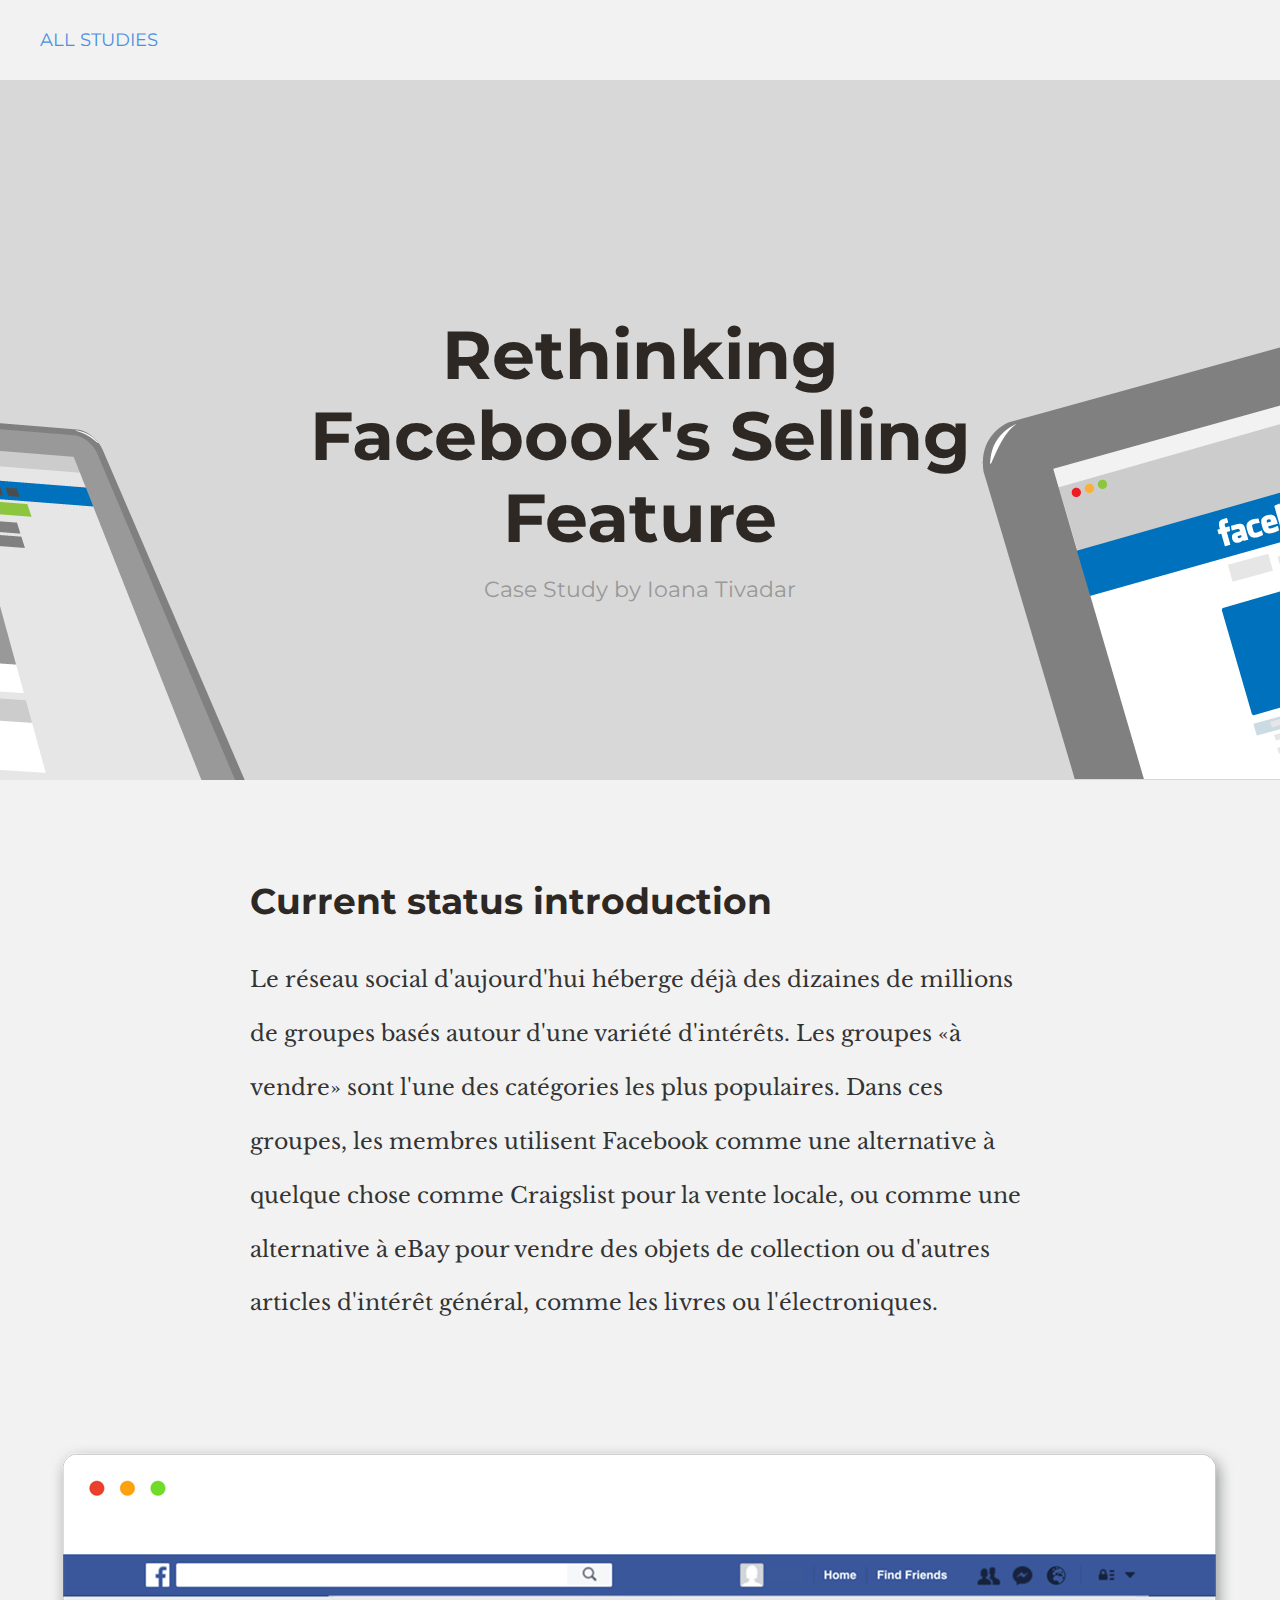
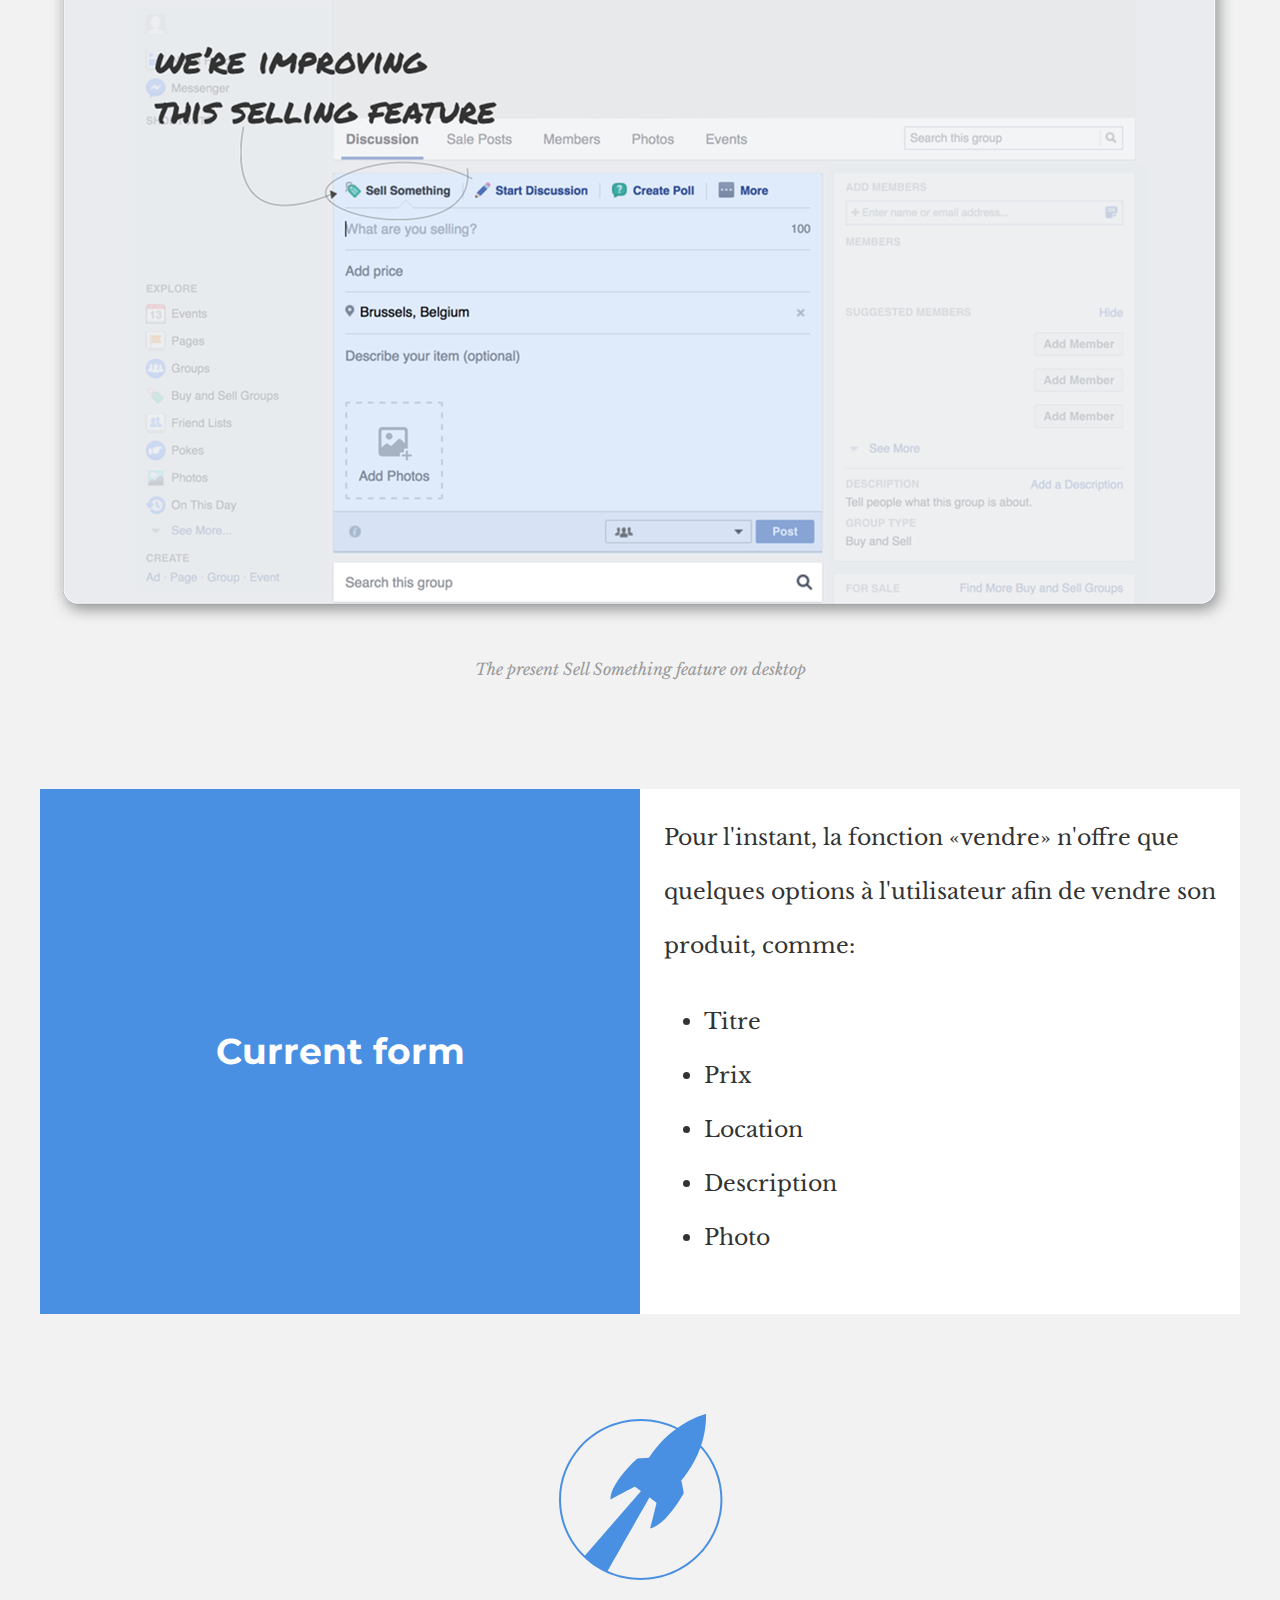
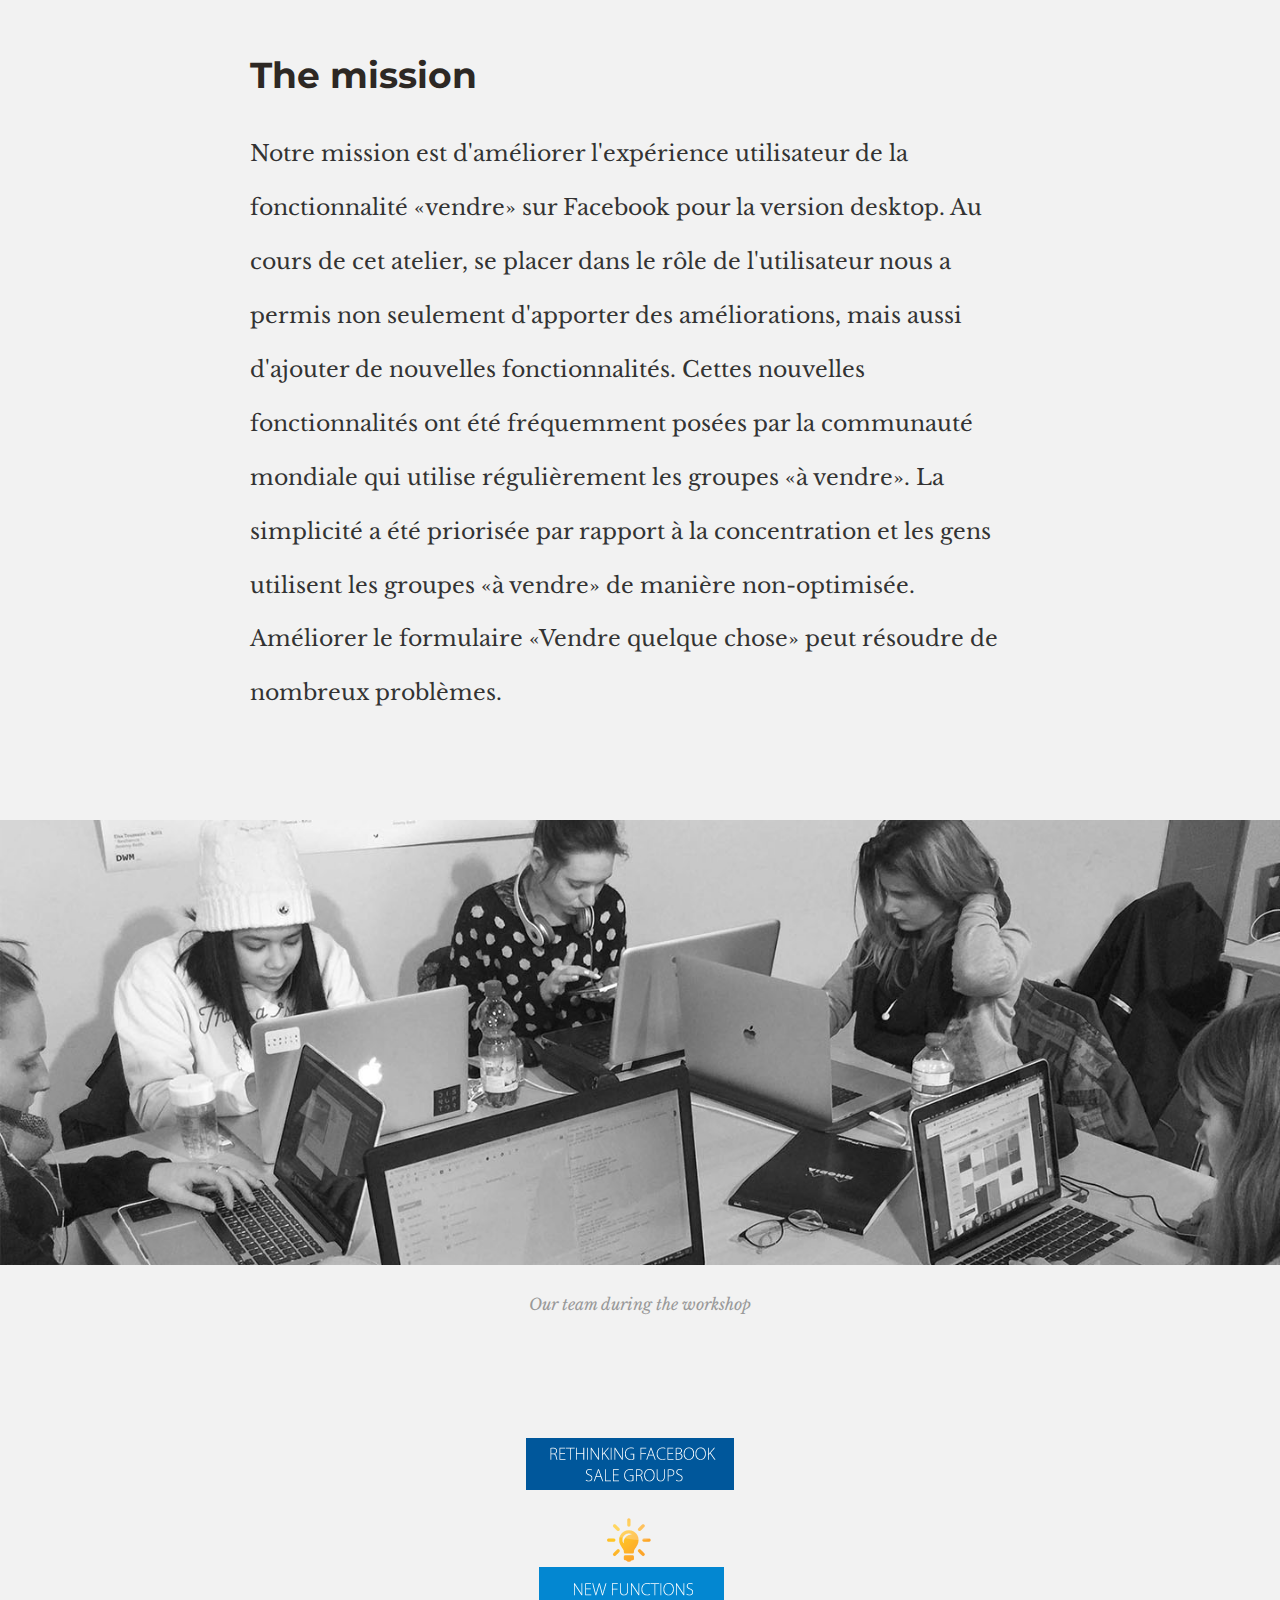
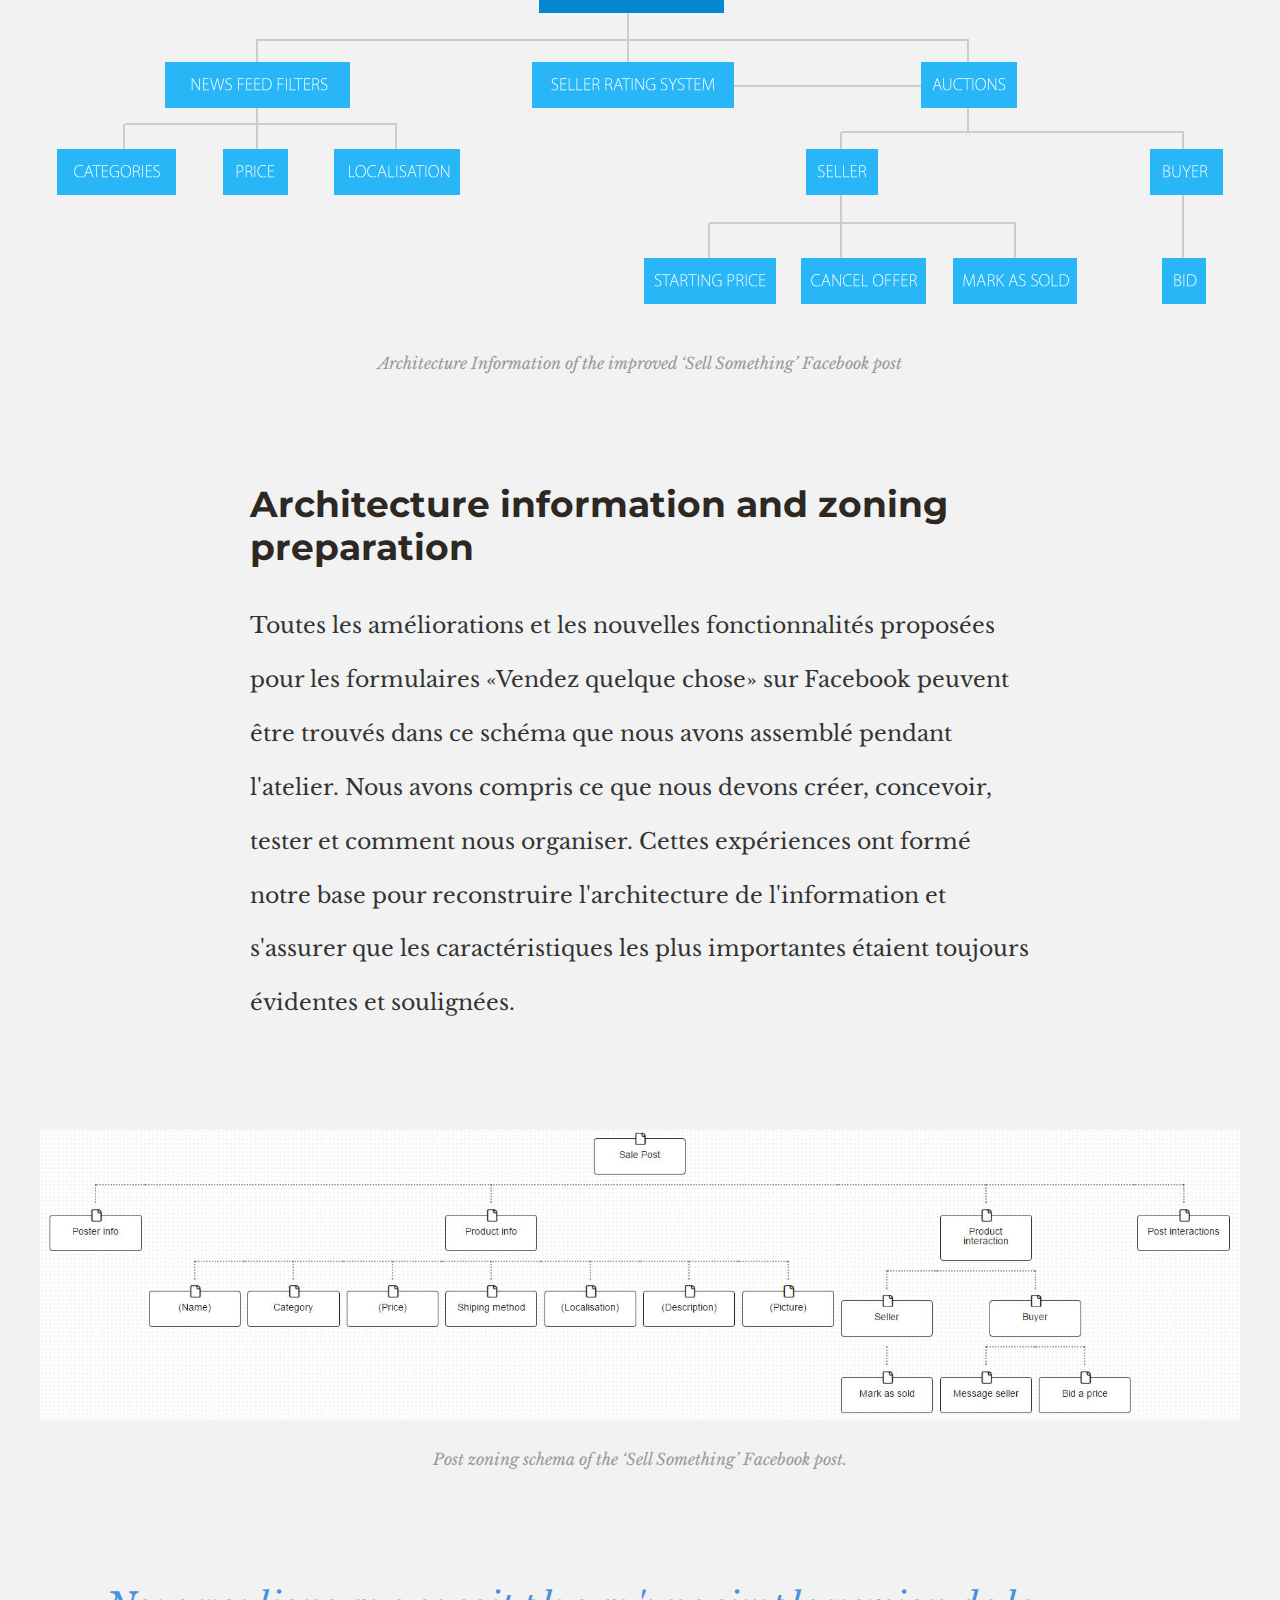
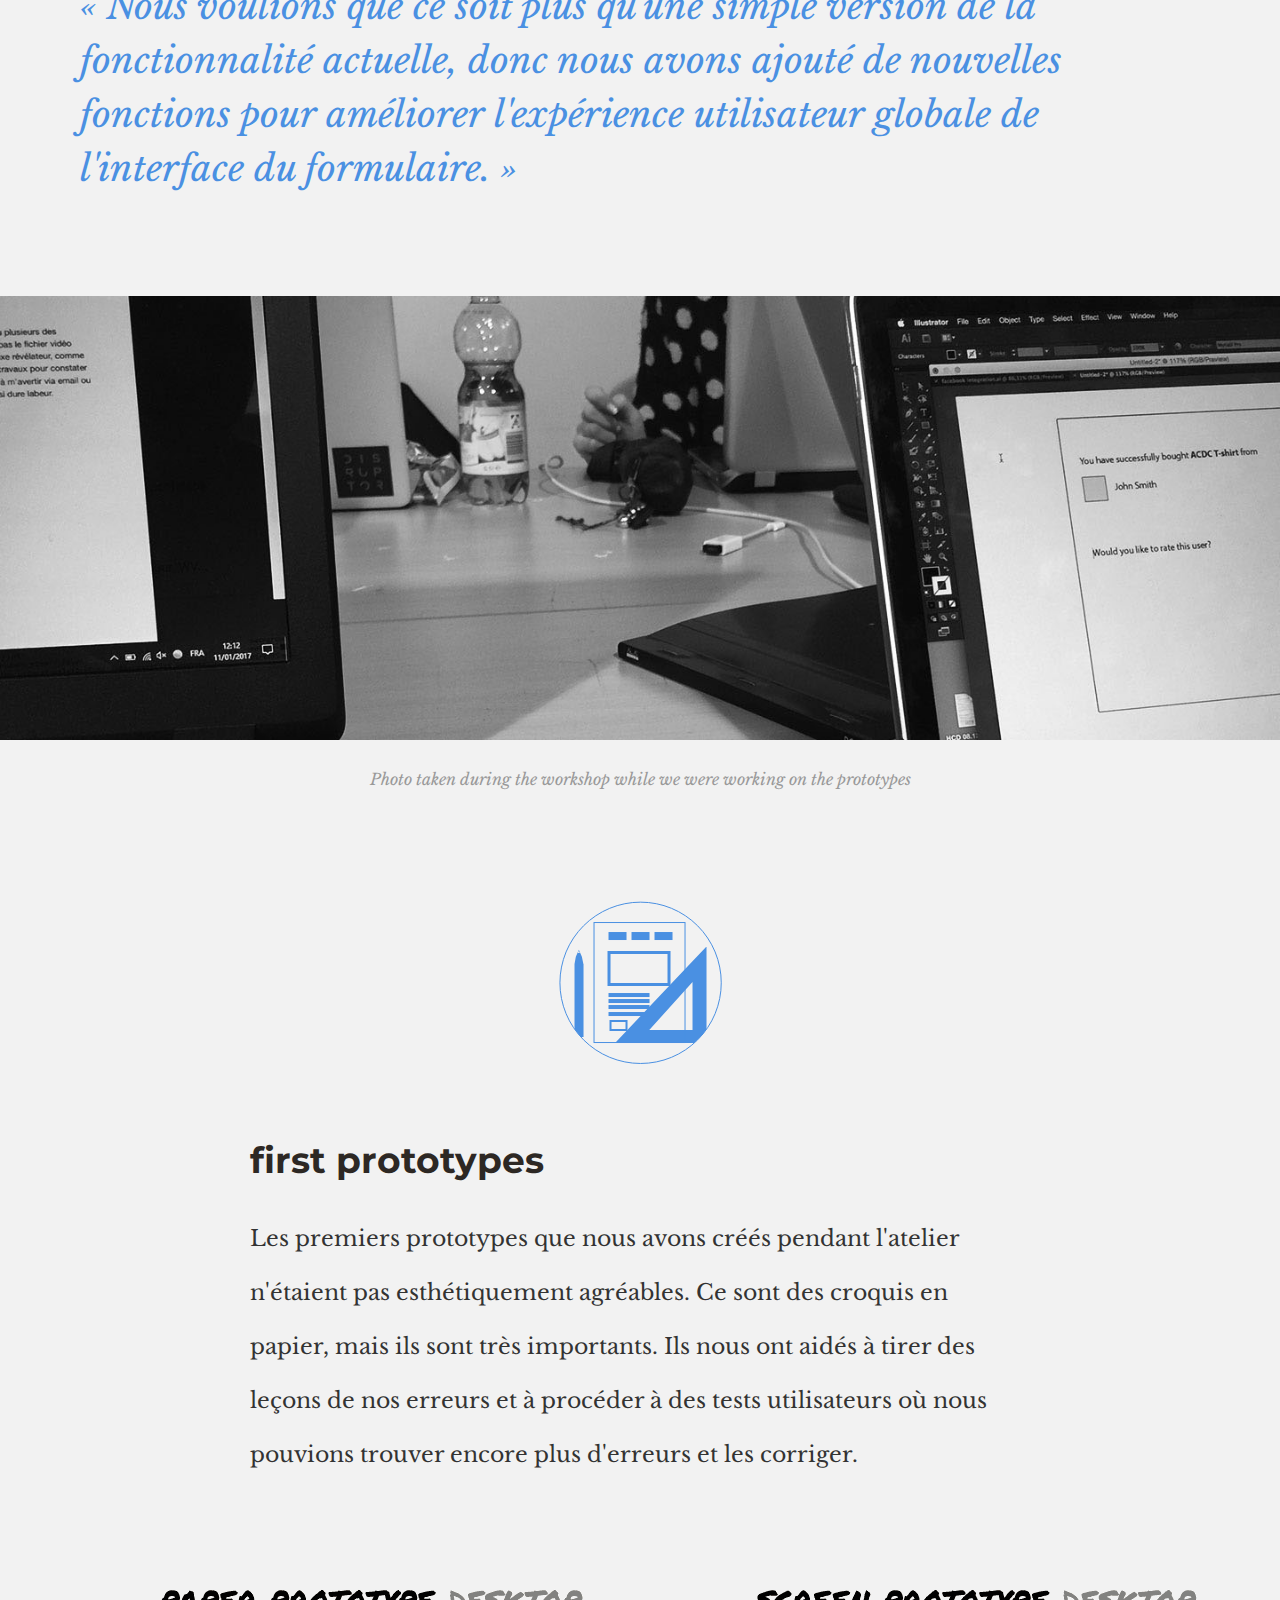
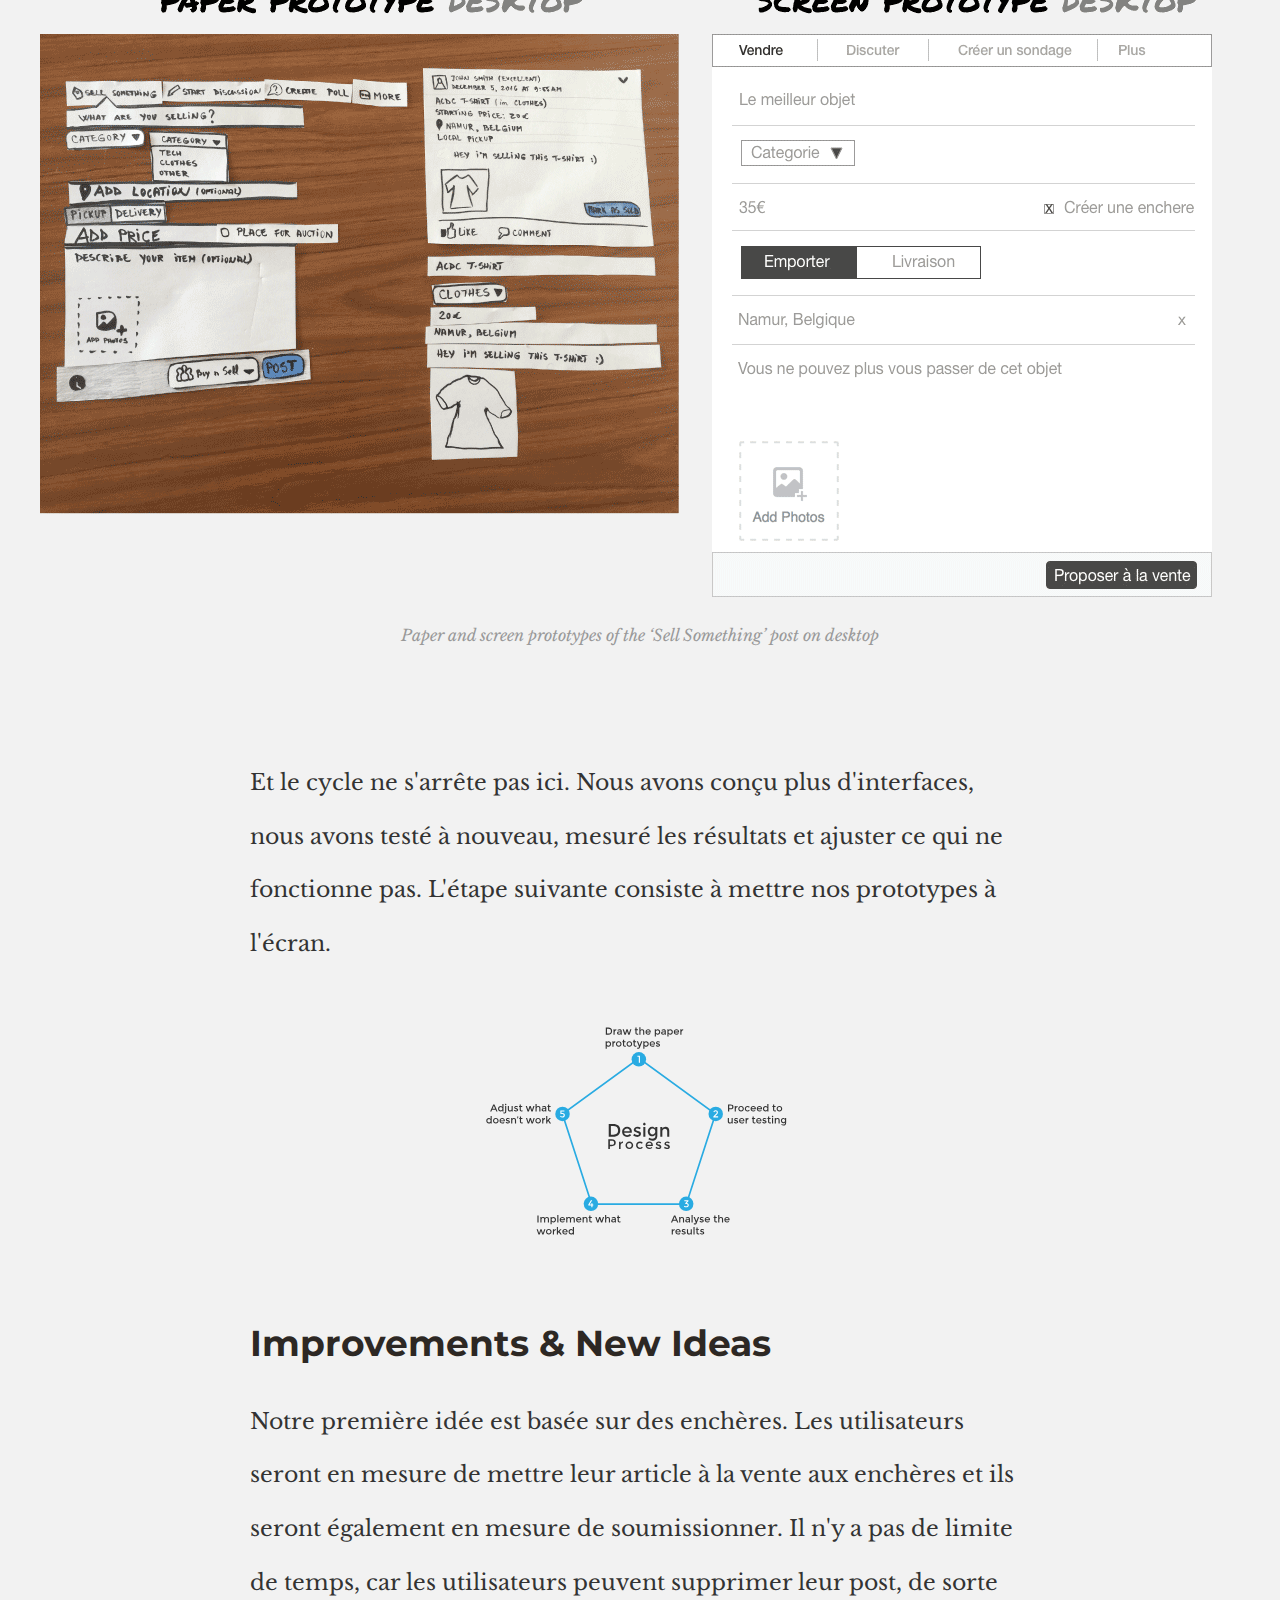
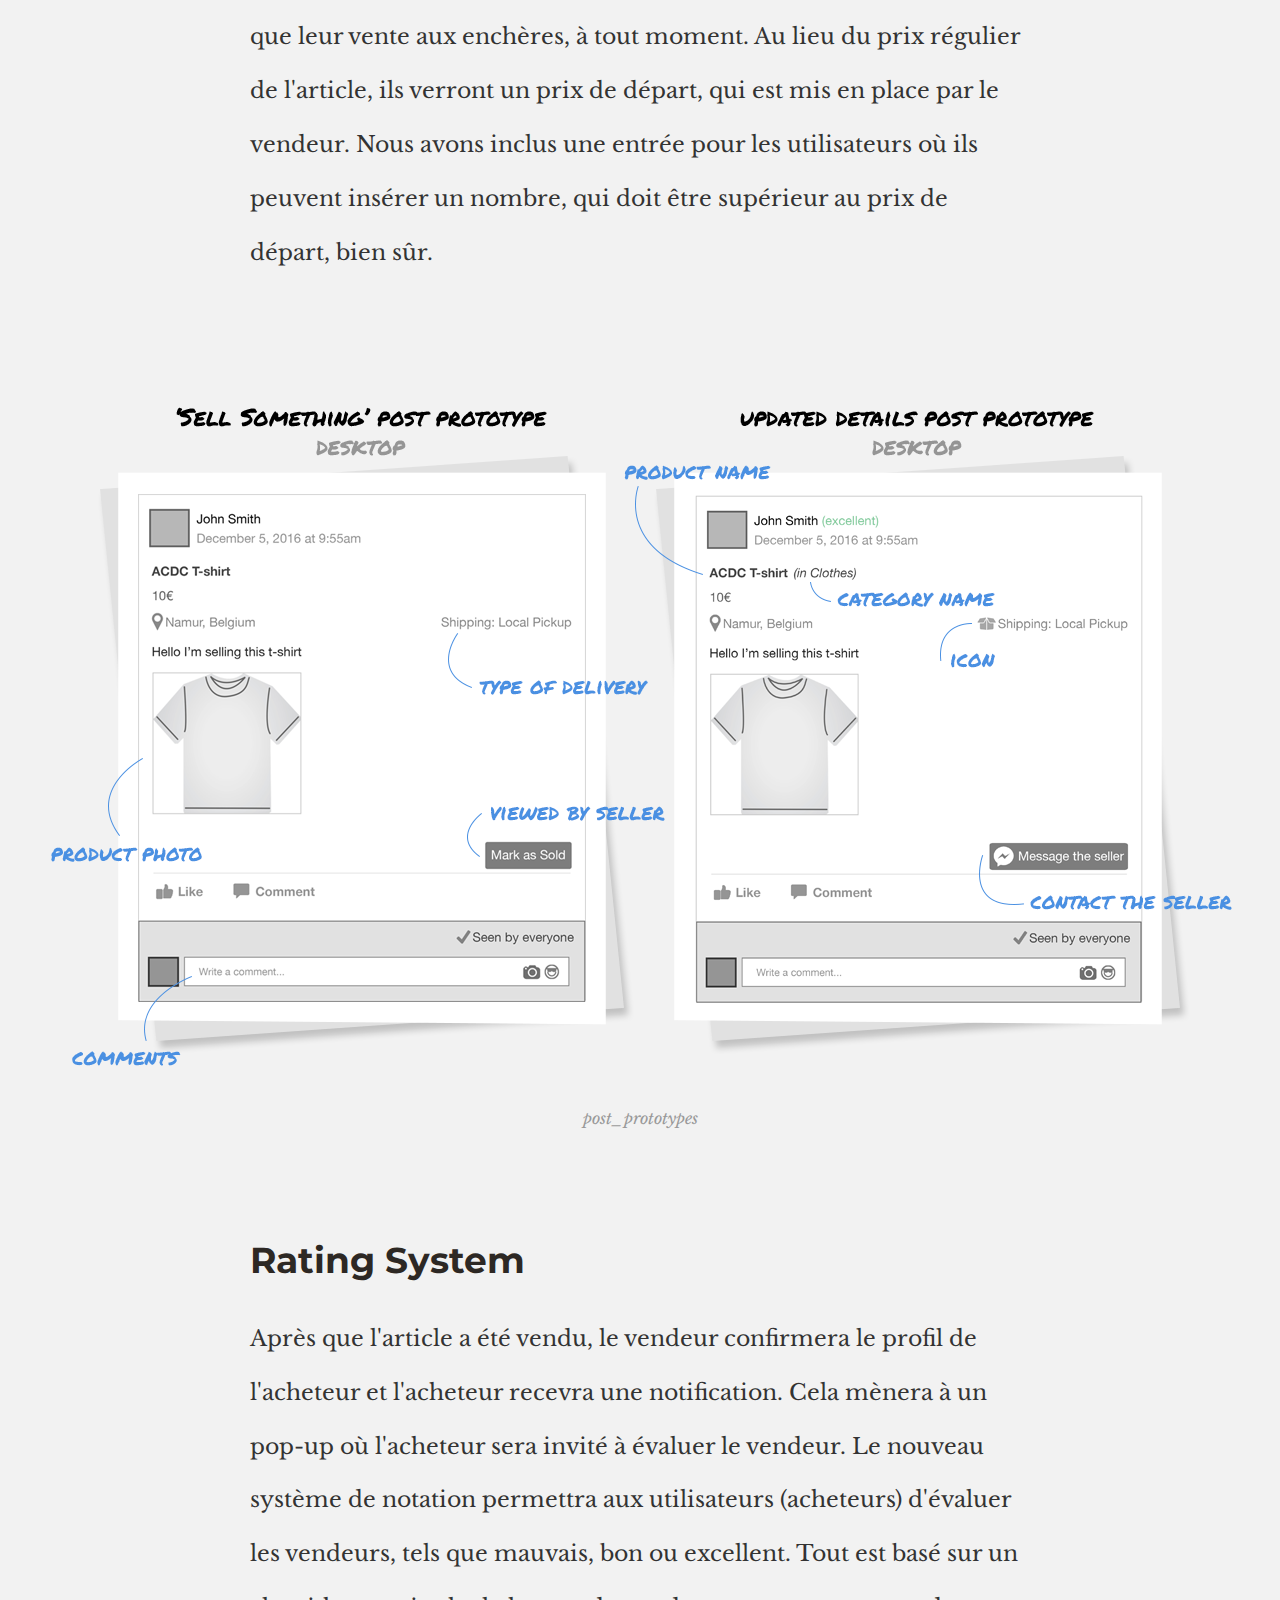
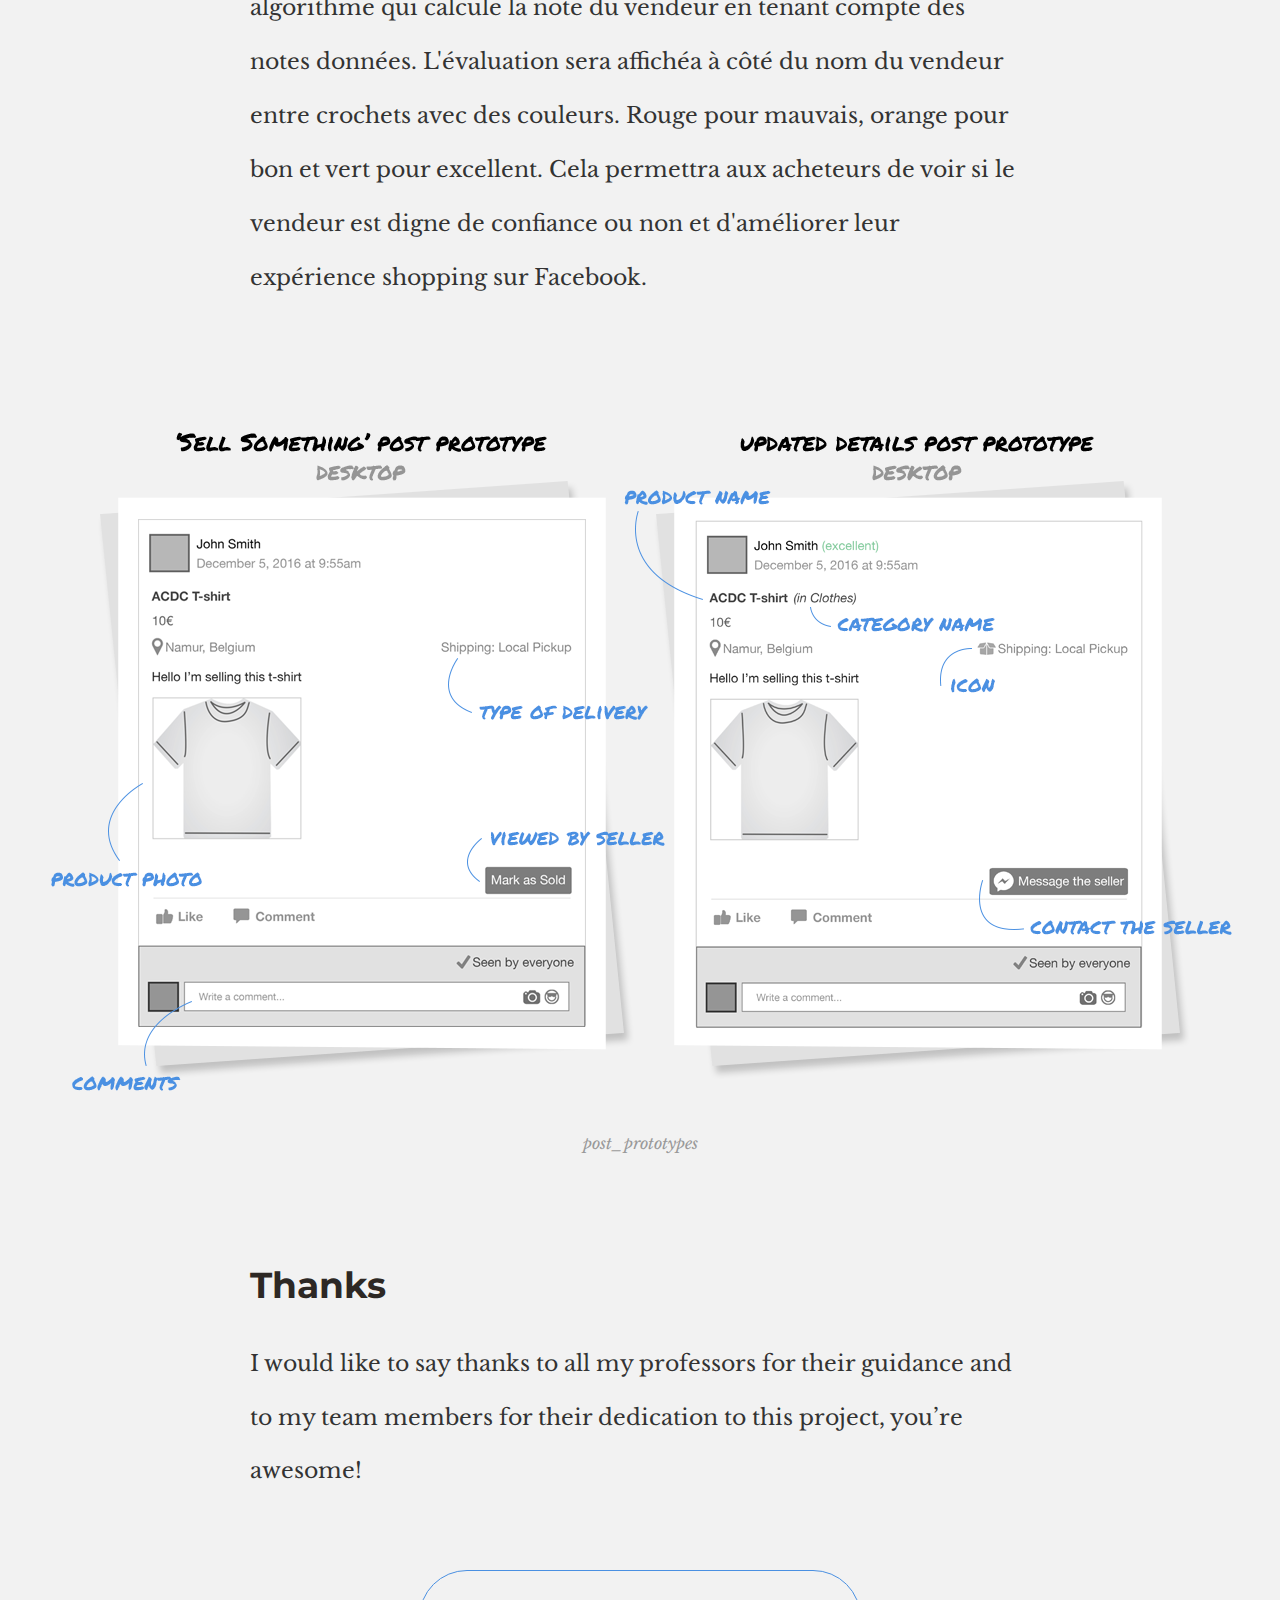
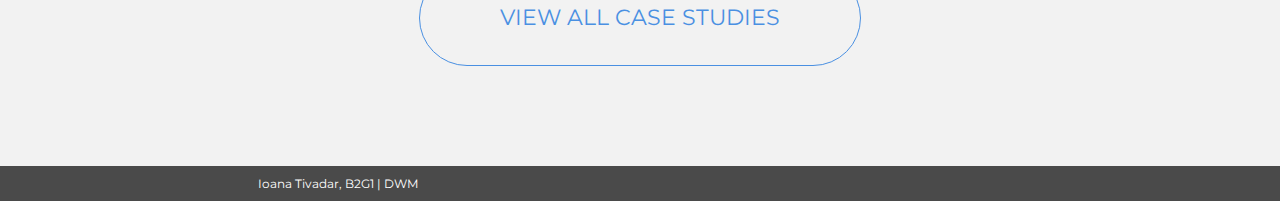
<file: index.html>
<!DOCTYPE html>
<html lang="fr">
	<head>
		<title>Rethinking Facebook's Selling Feature Case Study by Ioana Tivadar</title>
		<meta charset="UTF-8" />

		<link href="https://fonts.googleapis.com/css?family=Libre+Baskerville:400,400i" rel="stylesheet">
        <link href="https://fonts.googleapis.com/css?family=Montserrat:400,700" rel="stylesheet">
		
		<link rel="stylesheet" href="style.css" />
		
	</head>
	<body>
	
		<header class="header">
			
			<div class="container">

				<a href="#" class="header__link">All studies</a>

				<h1 class="title title--big">Rethinking Facebook's Selling Feature</h1>
				<h2 class="title title--small">Case Study by Ioana Tivadar</h2>

			</div><!-- end container -->

		</header>
		<main>
			
			<section class="container">
				
				<div class="col">
					<h2 class="title">Current status introduction</h2>
					<p>Le réseau social d'aujourd'hui héberge déjà des dizaines de millions de groupes basés autour d'une variété d'intérêts. Les groupes «à vendre» sont l'une des catégories les plus populaires. Dans ces groupes, les membres utilisent Facebook comme une alternative à quelque chose comme Craigslist pour la vente locale, ou comme une alternative à eBay pour vendre des objets de collection ou d'autres articles d'intérêt général, comme les livres ou l'électroniques.</p>
				</div><!-- end col -->

				<figure class="fimg">
					<img src="img/01.png" alt="the current sell something feature" />
					<figcaption class="fimg__caption">The present Sell Something feature on desktop</figcaption>
				</figure>
				
				<div class="box clearfix">
					<h3 class="title title__box">Current form</h3>

					<div class="box__info">
						<p>Pour l'instant, la fonction «vendre» n'offre que quelques options à l'utilisateur afin de vendre son produit, comme:</p>

						<ul>
							<li>Titre</li>
							<li>Prix</li>
							<li>Location</li>
							<li>Description</li>
							<li>Photo</li>
						</ul>
					</div>
				</div>

			</section>
			<section>
				<div class="container">
					
					<div class="col">
						<h2 class="title title--mission">The mission</h2>
						<p>Notre mission est d'améliorer l'expérience utilisateur de la fonctionnalité «vendre» sur Facebook pour la version desktop. Au cours de cet atelier, se placer dans le rôle de l'utilisateur nous a permis non seulement d'apporter des améliorations, mais aussi d'ajouter de nouvelles fonctionnalités. Cettes nouvelles fonctionnalités ont été fréquemment posées par la communauté mondiale qui utilise régulièrement les groupes «à vendre». La simplicité a été priorisée par rapport à la concentration et les gens utilisent les groupes «à vendre» de manière non-optimisée. Améliorer le formulaire «Vendre quelque chose» peut résoudre de nombreux problèmes.</p>

					</div><!-- end col -->

				</div><!-- end container -->

				<figure class="fimg">
					<img src="img/02.jpg" alt="Our team during the workshop" />
					<figcaption class="fimg__caption">Our team during the workshop</figcaption>
				</figure>

				<div class="container">
					
					<figure class="fimg">
						<img src="img/ai.png" alt="Architecture Information" />
						<figcaption class="fimg__caption">Architecture Information of the improved ‘Sell Something’ Facebook post</figcaption>
					</figure>

					<div class="col">
						
						<h2 class="title">Architecture information and zoning preparation</h2>

						<p>Toutes les améliorations et les nouvelles fonctionnalités proposées pour les formulaires «Vendez quelque chose» sur Facebook peuvent être trouvés dans ce schéma que nous avons assemblé pendant l'atelier. Nous avons compris ce que nous devons créer, concevoir, tester et comment nous organiser. Cettes expériences ont formé notre base pour reconstruire l'architecture de l'information et s'assurer que les caractéristiques les plus importantes étaient toujours évidentes et soulignées.</p>

					</div><!-- end col -->

					<figure class="fimg">
						<img src="img/zoning.jpg" alt="zoning" />
						<figcaption class="fimg__caption">Post zoning schema of the ‘Sell Something’ Facebook post.</figcaption>
					</figure>

					<blockquote class="quote">
					Nous voulions que ce soit plus qu'une simple version de la fonctionnalité actuelle, donc nous avons ajouté de nouvelles fonctions pour améliorer l'expérience utilisateur globale de l'interface du formulaire.
					</blockquote>

				</div><!-- end container -->

				<figure class="fimg">
					<img src="img/workshop02.jpg" alt="workshop02" />
					<figcaption class="fimg__caption">Photo taken during the workshop while we were working on the prototypes</figcaption>
				</figure>

			</section>

			<section class="container">
				
				<div class="col">
					<h2 class="title title--proto">first prototypes</h2>
					<p>Les premiers prototypes que nous avons créés pendant l'atelier n'étaient pas esthétiquement agréables. Ce sont des croquis en papier, mais ils sont très importants. Ils nous ont aidés à tirer des leçons de nos erreurs et à procéder à des tests utilisateurs où nous pouvions trouver encore plus d'erreurs et les corriger.</p>
				</div>

				<figure class="fimg">
					<img src="img/paper_vendre_screen.png" alt="paper_vendre_screen" />
					<figcaption class="fimg__caption">Paper and screen prototypes of the ‘Sell Something’ post on desktop</figcaption>
				</figure>

				<div class="col">
					
					<p>Et le cycle ne s'arrête pas ici. Nous avons conçu plus d'interfaces, nous avons testé à nouveau, mesuré les résultats et ajuster ce qui ne fonctionne pas. L'étape suivante consiste à mettre nos prototypes à l'écran.</p>

					<img src="img/cycle.svg" alt="cycle schema" />

					<h2 class="title">Improvements & New Ideas</h2>

					<p>Notre première idée est basée sur des enchères. Les utilisateurs seront en mesure de mettre leur article à la vente aux enchères et ils seront également en mesure de soumissionner. Il n'y a pas de limite de temps, car les utilisateurs peuvent supprimer leur post, de sorte que leur vente aux enchères, à tout moment. Au lieu du prix régulier de l'article, ils verront un prix de départ, qui est mis en place par le vendeur. Nous avons inclus une entrée pour les utilisateurs où ils peuvent insérer un nombre, qui doit être supérieur au prix de départ, bien sûr.</p>

				</div><!-- end col -->

				<figure class="fimg">
					<img src="img/post_prototypes.png" alt="post_prototypes" />
					<figcaption class="fimg__caption">post_prototypes</figcaption>
				</figure>

				<div class="col">
					
					<h2 class="title">Rating System</h2>
					<p>Après que l'article a été vendu, le vendeur confirmera le profil de l'acheteur et l'acheteur recevra une notification. Cela mènera à un pop-up où l'acheteur sera invité à évaluer le vendeur. Le nouveau système de notation permettra aux utilisateurs (acheteurs) d'évaluer les vendeurs, tels que mauvais, bon ou excellent. Tout est basé sur un algorithme qui calcule la note du vendeur en tenant compte des notes données. L'évaluation sera affichéa à côté du nom du vendeur entre crochets avec des couleurs. Rouge pour mauvais, orange pour bon et vert pour excellent. Cela permettra aux acheteurs de voir si le vendeur est digne de confiance ou non et d'améliorer leur expérience shopping sur Facebook.</p>

				</div><!-- end col -->

				<figure class="fimg">
					<img src="img/post_prototypes.png" alt="post_prototypes" />
					<figcaption class="fimg__caption">post_prototypes</figcaption>
				</figure>

			</section>
			<section class="container">

				<div class="col">
					
					<h2 class="title">Thanks</h2>
					<p>I would like to say thanks to all my professors for their guidance and to my team members for their dedication to this project, you’re awesome!</p>

					<div class="center">
						<a class="btn" href="#">View all case studies</a>
					</div>

				</div><!-- end col -->

			</section>

		</main>
		<footer class="footer">
			
			<div class="container">
				
				<small>Ioana Tivadar, B2G1 | <a href="#">DWM</a></small>

			</div>
		</footer>

	</body>
</html>
</file>
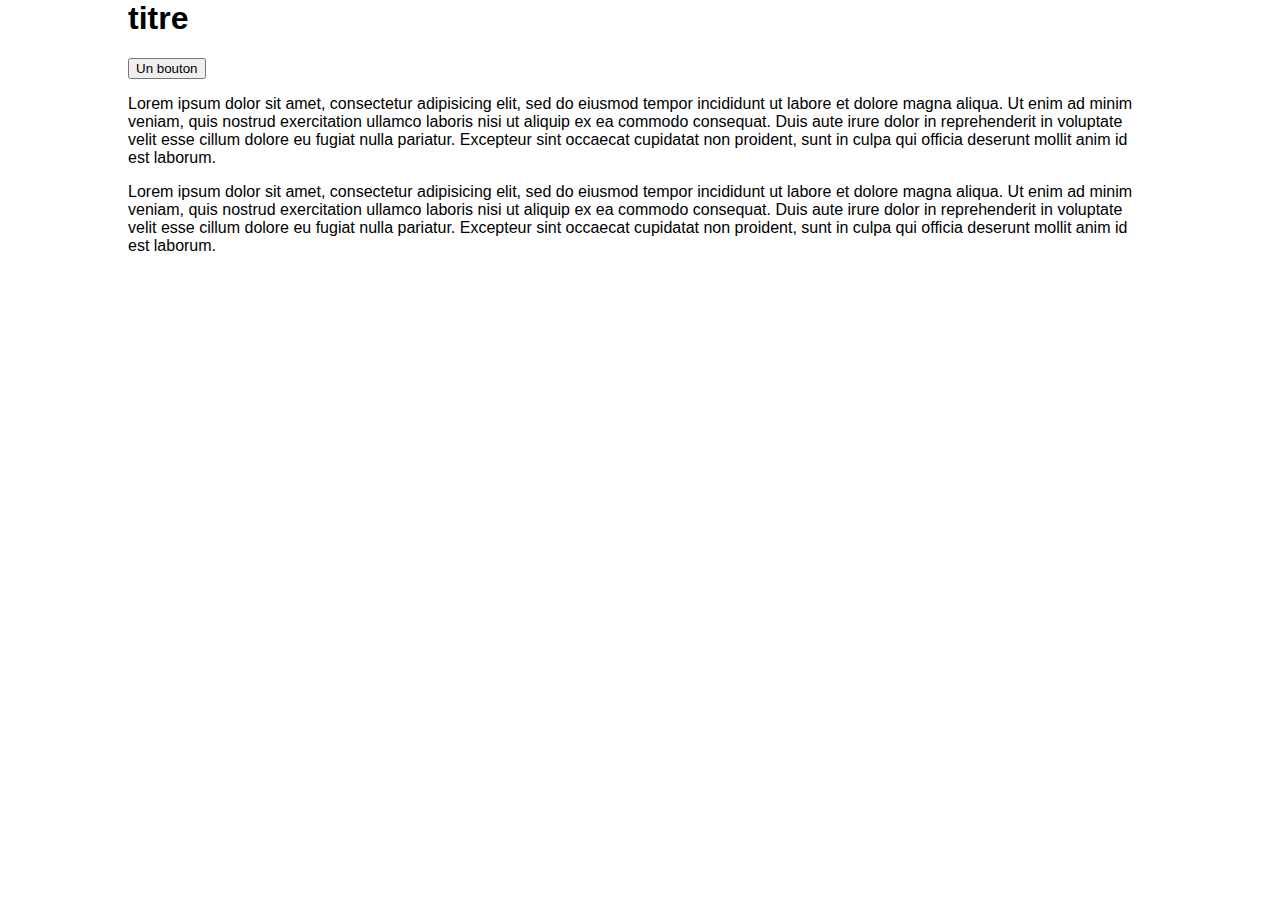
<file: menu-slideup/index.html>
<!DOCTYPE html>
<html lang="fr">
	<head>
		<title>Ca va chier</title>
		<meta charset="UTF-8" />

		
		<link rel="stylesheet" href="style.css" />
		
	</head>
	<body>
	
		<main>
			
			<div class="container">
				
				<h1>titre</h1>

				<button class="nav--opener">Un bouton</button>

				<p>Lorem ipsum dolor sit amet, consectetur adipisicing elit, sed do eiusmod
				tempor incididunt ut labore et dolore magna aliqua. Ut enim ad minim veniam,
				quis nostrud exercitation ullamco laboris nisi ut aliquip ex ea commodo
				consequat. Duis aute irure dolor in reprehenderit in voluptate velit esse
				cillum dolore eu fugiat nulla pariatur. Excepteur sint occaecat cupidatat non
				proident, sunt in culpa qui officia deserunt mollit anim id est laborum.</p>
				<p>Lorem ipsum dolor sit amet, consectetur adipisicing elit, sed do eiusmod
				tempor incididunt ut labore et dolore magna aliqua. Ut enim ad minim veniam,
				quis nostrud exercitation ullamco laboris nisi ut aliquip ex ea commodo
				consequat. Duis aute irure dolor in reprehenderit in voluptate velit esse
				cillum dolore eu fugiat nulla pariatur. Excepteur sint occaecat cupidatat non
				proident, sunt in culpa qui officia deserunt mollit anim id est laborum.</p>

			</div>

		</main>

		<!-- 
		ajouter une nav avec une liste de lien et un bouton
	
		-->

		<script>
			
			var navOpener = document.querySelector(".nav--opener");

			//pour vérifier dans la console > console.log(navOpener);

			navOpener.addEventListener("click", function(){

				//Ajoute une classe sur le body
				document.body.classList.add("nav--open");

			});


			//var bouton fermer
			//click bouton fermer enlever la classe sur le body


		</script>


	</body>
</html>
</file>
<file: style.css>
/*
	SASS
	22px > em
	22px > rem

	BEM
	Block  > REM
	Element > EM

	Module  > REM
	Composant > EM
*/

html{
	/* font-size: 100%;  16px */

	font-size: 62.5%; /* ROOT = 10 */


	/*
	EM
	line-height
	container (largeur colonne)
	margin bottom top padding top bottom
	letter spacing, word spacing

	taille souhaitée ÷ le contexte = em
	le contexte
	le contexte pour les em c'est la taille (font-size) du parent 
	SAUF quand la font-size de l'element est modifié, 
	on prend alors cette nouvelle valeur


	%
	margin-left right padding right
	taille des colonnes
	img

	taille souhaitée ÷ le contexte = *100
	le contexte pour les % c'est la taille (width) du parent


	*/
}

body {
	font-family: 'Libre Baskerville', serif;
	font-size: 1.375em; /* 22 ÷ 16 */

	/*font-size: 2.2em;  22 ÷ 10 */

	/* RootEM */
	font-size: 2.2rem;
	
	color: #333;
	font-weight: 400;
	line-height: 2.45; /* Pas d'unité */
	background-color: #F2F2F2;

	margin: 0;
}

/*
	On reprend?
	Les fichiers sont sur GitHub
	https://github.com/lipelip/FD1617/tree/B2G2

	> Terminer la convertion pour la semaine prochaine.

	Pour avoir un site responsive 
	ET surtout fluide (pour toutes les tailles d'écran)
	on va éviter de travailler avec des PX fixes

	On va donc convertir nos PX en EM et en %

	EM pour tout ce qui doit être propo à la typo
	cad >

	% pour tout ce qui est focntion de la taille de mon écran
	cad >

	Pour faire la convertion px > em et % on va utilsier une formule:
	taille souhaitée ÷ contexte = résultat (*100 pour les %)

	le contexte pour les % c'est la taille (width) du parent
	le contexte pour les em c'est la taille (font-size) du parent 
	SAUF quand la font-size de l'element est modifié, 
	on prend alors cette nouvelle valeur

	DES QUESTIONS?
*/




.title {
	font-family: 'Montserrat', sans-serif;
	color: #2D2824;
	font-weight: 700;
	line-height: 1.2;
	font-size: 1.6363636364em; /* 36 ÷ 22 */
}
	.title--big{
		font-size: 3.0909090909em; /* 68 ÷ 22 */
		text-align: center;

		width: 58.333333333%; /* 700 ÷ 1200 */
		margin: 0 auto;
	}
	.title--small{
		font-size: 1em; /* 22 ÷ 22 */
		text-align: center;
		color: #999;
		font-weight: 400;
	}
	.title--mission{
		background-image: url(img/mission.svg);
		background-repeat: no-repeat;
		background-position: center top;
		padding-top: 6.6666666667em; /* 240 ÷ 36 */
	}
	.title--proto{
		background-image: url(img/prototypes.svg);
		background-repeat: no-repeat;
		background-position: center top;
		padding-top: 6.6666666667em;
	}

/* LIEN */

a {
	font-family: 'Montserrat', sans-serif;
	text-decoration: none;
	font-size: 0.8181818182em; /* 18 / 22 */
	text-transform: uppercase;
	font-weight: 400;
	color: #4A90E2;


}
	a:hover,a:focus{}

	.footer a {
		font-size: 1em; /* 14 / 14 */
		color: #fff;
	}
	.btn {
		border: .04545454545em solid #4A90E2; /* 1 / 22*/
		font-size: 1em; /* 22 / 22 */
		border-radius: 2.2727272727em; /* 50 ÷ 22 */ 
		padding: .9090909091em 3.6363636364em; /* 20 et 80 ÷ 22*/
		display: inline-block;
		margin-top: 2.2727272727em;/* 50 ÷ 22 */
	}
	.center{ text-align: center;  }
		.btn:hover,.btn:focus {
			color: #000;
		}

/* CITATION */
.quote {
	font-size: 1.6363636364em; /* 36 ÷ 22 */
	color: #4A90E2;
	line-height: 1.5;
	font-style: italic;
}
	.quote:before{
		content: "«";
	}
	.quote:after{
		content: "»";
	}

/* LAYOUT */

.container {
	max-width: 54.545454545em; /* EM 1200 ÷ 22 */
	margin: 0 auto;
}
.col{
	width: 65%; /* % 780 ÷ 1200 */
	margin: 4.5454545455em auto; /* 100 ÷ 22 */
}

.fimg{
	margin: 4.5454545455em auto; /* 100 ÷ 22 */
	text-align: center;
}
.fimg__caption{
	font-size: .7272727273em; /* 16 ÷ 22 */
	color: #999;
	font-style: italic;
	/*text-align: center;*/
}
img {
	max-width: 100%;
	/*
	max 100% du parent
	1200px
	l'image garde sa taille max
	*/
}

.header {
	background: url(img/banner.png) 
	no-repeat center bottom #D8D8D8;
	height: 31.818181818em; /* 700 ÷ 22 */ 
	background-size: cover;
	margin-top: 3.6363636364em;
}
	/* sur .title--big */
	.title--big {
		padding-top: 2.6470588235em;
		/* 180 ÷ 68 */
	}
.footer {
	font-family: 'Montserrat', sans-serif; 
	background: #4a4a4a;
	font-size: 0.6363636364em;/* 14 / 22 */
	color: #fff;
}

.header__link {
	position: relative;
	top: -3.7777777778em; /* 68 ÷ 18 */
}

/* BOX */

.box {
	background-color: #fff;
	overflow:hidden;
}
.clearfix:after {
  content: "";
  display: table;
  clear: both;
}
/*
	technique du clearfix
	parent a des enfants en float
	on applique au parent

	1. la vrai technique
	.clearfix:after {
	  content: "";
	  display: table;
	  clear: both;
	}

	2. overflow:hidden;
	faineant
	fonctionne pas toujours

*/
	.title__box{
		background-color: #4A90E2;
		color: #fff;
		text-align: center;
		margin: 0;
		width: 50%;
		float: left;
		height: 14.583333333em; /* 525 ÷ 36 */
		line-height: 14.583333333em;
	}
	.box__info{
		width: 46%;
		float: right;
		padding: 0 2%;
	}
</file>
<file: menu-slideup/style.css>
body{
	margin: 0;
	font-family: sans-serif;
	background: #999;
}
body,html{ height: 100%; }
main {
	background-color: #fff;
	box-shadow: 0 0 50px 10px #666;
	height: 100%;
	transition: .3s; 
}
body.nav--open main{
	transform: scale(.7);
}

nav{}

.container {
	width: 80%;
	margin: 0 auto;
}
h1{margin-top: 0;}
</file>
